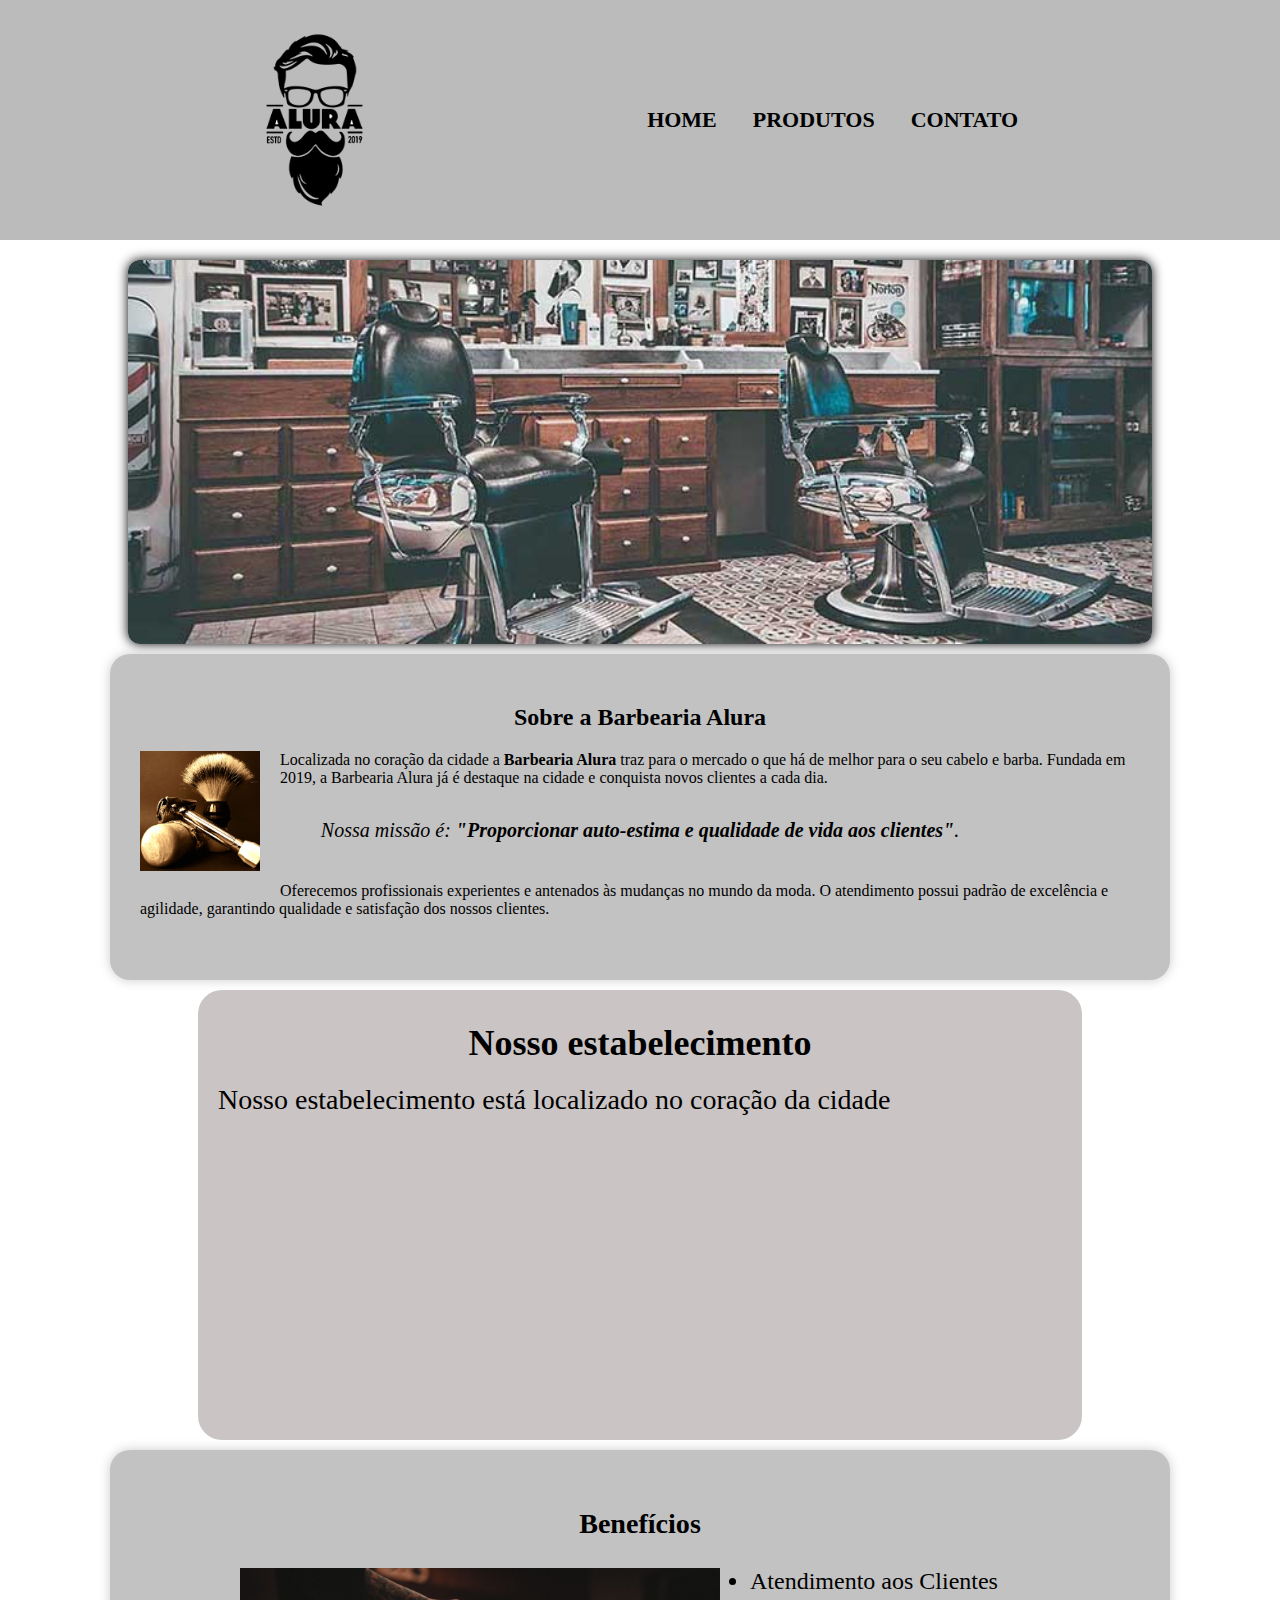
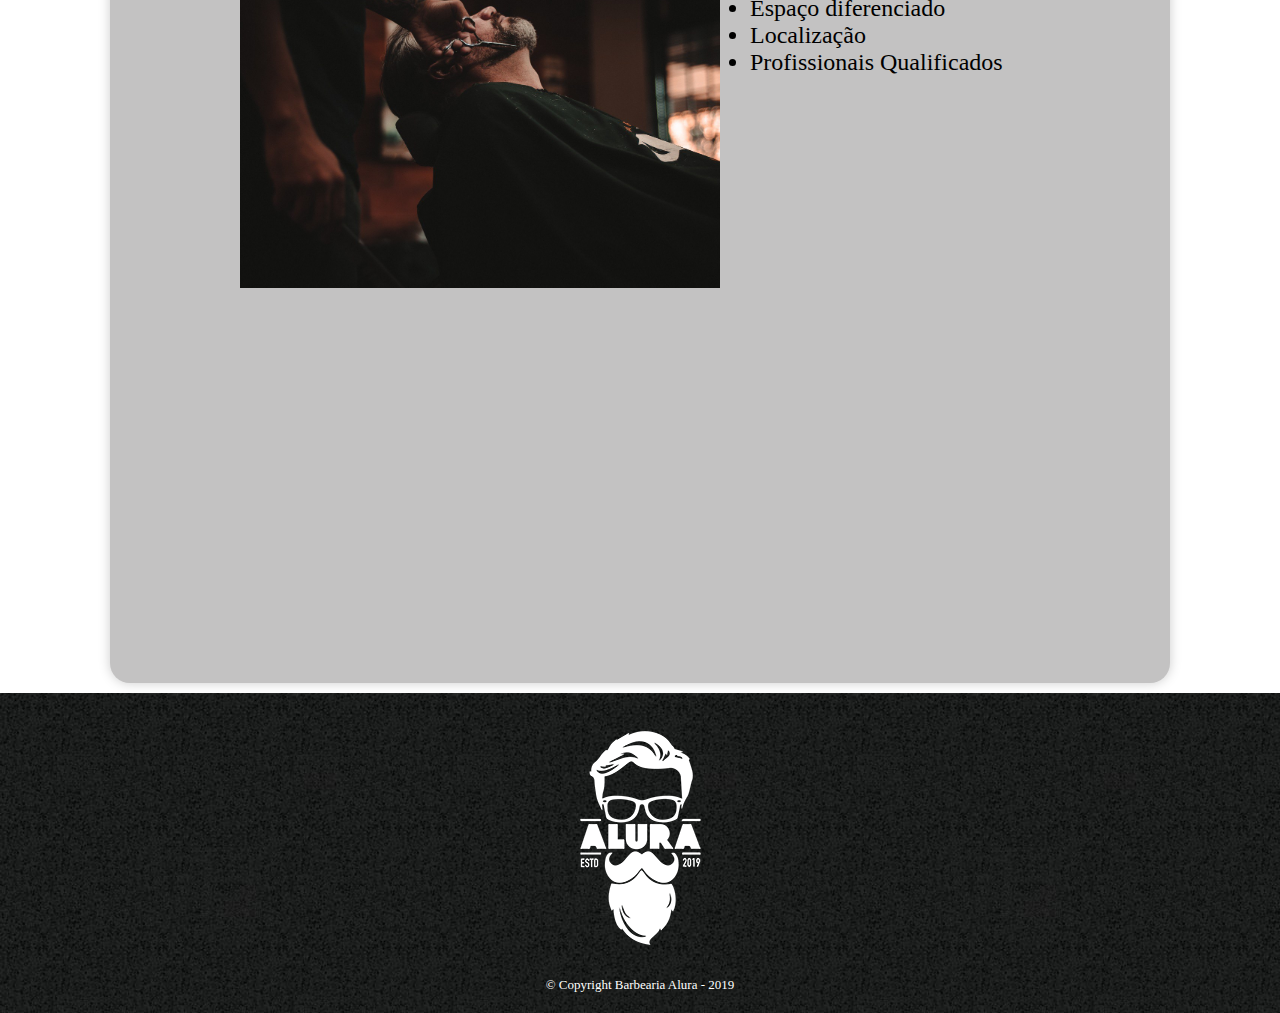
<file: index.html>
<!DOCTYPE html>
<html lang="pt-br">
	<head>
		<meta charset="UTF-8">
		<title>Barbearia Alura</title>
		<!-- <link rel="stylesheet" href="./css/reset.css"> -->
		<link rel="stylesheet" href="./css/style.css">
		<link href="https://fonts.googleapis.com/css2?family=Montserrat:wght@100&display=swap" rel="stylesheet">

		
	</head>

	<body>
		<header>
			<div class="caixa">
				<img class="caixa-logo" src="./img/logo.png">

				<nav>
					<ul class="nav-ul">
						<li><a href="index.html">Home</a></li>
						<li><a href="./html/produtos.html">Produtos</a></li>
						<li><a href="./html/contato.html">Contato</a></li>
					</ul>
				</nav>
			</div>
		</header>
		
		

		<main>
			<img class="banner" src="./img/banner.jpg">
			
			<section class="principal">
				<h2 class="titulo-principal">Sobre a Barbearia Alura</h2>

				<img class="utensilios" src="./img/utensilios.jpg" alt="utensilios de barba">

				<p>Localizada no coração da cidade a <strong>Barbearia Alura</strong> traz para o mercado o que há de melhor para o seu cabelo e barba. Fundada em 2019, a Barbearia Alura já é destaque na cidade e conquista novos clientes a cada dia.</p>

				<p id="missao"><em>Nossa missão é: <strong>"Proporcionar auto-estima e qualidade de vida aos clientes"</strong>.</em></p>

				<p>Oferecemos profissionais experientes e antenados às mudanças no mundo da moda. O atendimento possui padrão de excelência e agilidade, garantindo qualidade e satisfação dos nossos clientes.</p>
			</section>

			<section class="mapa">
				<h3 class="mapa-h3">Nosso estabelecimento</h3>
				<p>Nosso estabelecimento está localizado no coração da cidade</p>
				<iframe src="https://www.google.com/maps/embed?pb=!1m18!1m12!1m3!1d1831.8444365868354!2d-51.16813339369623!3d-23.327044630115658!2m3!1f0!2f0!3f0!3m2!1i1024!2i768!4f13.1!3m3!1m2!1s0x94eb4345b2d65521%3A0x811b07106c71d1c!2sAv.%20Aminthas%20de%20Barros%2C%20216-328%20-%20Ipanema%2C%20Londrina%20-%20PR%2C%2086015-050!5e0!3m2!1spt-BR!2sbr!4v1690985906004!5m2!1spt-BR!2sbr" width="100%" height="300" style="border:0;" allowfullscreen="" loading="lazy" referrerpolicy="no-referrer-when-downgrade"></iframe>
			</section>

			<section class="beneficios">

				<h3 class="titulo-beneficios">Benefícios</h3>

				<img src="./img/beneficios.jpg" class="imagembeneficios">
				
				<div class="conteudo-beneficios">
					<ul class="lista-beneficios">
						<li class="itens">Atendimento aos Clientes</li>
						<li class="itens">Espaço diferenciado</li>
						<li class="itens">Localização</li>
						<li class="itens">Profissionais Qualificados</li>
					</ul>
				</div>

				

				<div class="video">
					<iframe width="560" height="315" src="https://www.youtube.com/embed/NALYTJ_tQiU" title="YouTube video player" frameborder="0" allow="accelerometer; autoplay; clipboard-write; encrypted-media; gyroscope; picture-in-picture; web-share" allowfullscreen></iframe>
				</div>
			</section>
	</main>
		<footer>
			<img src="./img/logo-branco.png">
			<p class="copyright">&copy; Copyright Barbearia Alura - 2019</p>
		</footer>
	</body>
</html>
</file>
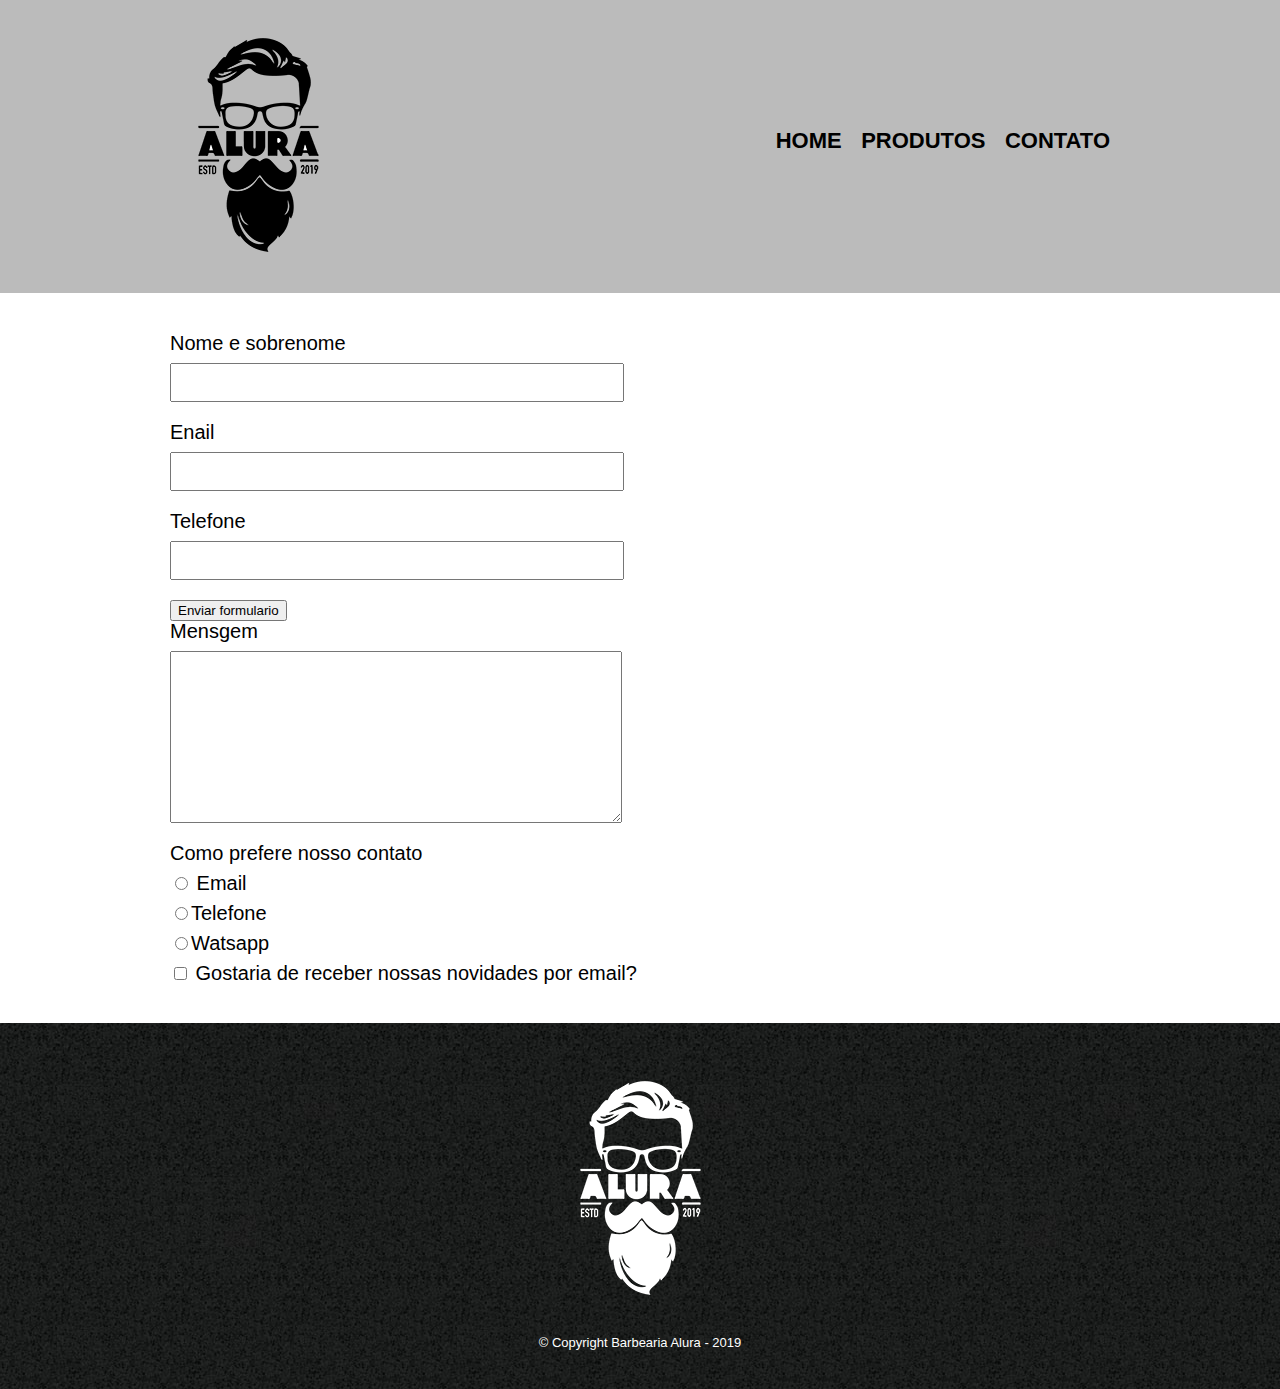
<file: html/contato.html>
<!DOCTYPE html>
<html>

<head>
    <meta charset="UTF-8">
    <title>Contato - Barbearia Alura</title>

    <link rel="stylesheet" href="../css/reset.css">
    <link rel="stylesheet" href="../css/produtos.css">
</head>

<body>
    <header>
        <div class="caixa">
            <h1><img src="../img/logo.png"></h1>

            <nav>
                <ul>
                    <li><a href="../index.html">Home</a></li>
                    <li><a href="./produtos.html">Produtos</a></li>
                    <li><a href="./contato.html">Contato</a></li>
                </ul>
            </nav>
        </div>
    </header>

    <main>
        <form>
            <label for="nomesobrenome">Nome e sobrenome</label>
            <input type="text" id="nomesobrenome" class="input-padrao">
            <label for="email">Enail</label>
            <input type="text" id="email" class="input-padrao" >
            <label for="telefone">Telefone</label>
            <input type="text" id="telefone" class="input-padrao">
            <input type="submit" value="Enviar formulario">

            <label for="mensagem">Mensgem</label>
            <textarea name="mensagem" id="mensagem" cols="60" rows="10" class="input-padrao"></textarea>

            <div>
                <p>Como prefere nosso contato</p>
                <label for="radio-email"><input type="radio" name="contato" value="email" id="radio-email"> Email</label>
                

                <label for="radio-telefone"><input type="radio" name="contato" value="radio-telefone" id="radio-telefone">Telefone</label>
                

                <label for="radio-whatsapp"> <input type="radio" name="contato" value="radio-email" id="radio-whatsapp">Watsapp</label>
               
            </div>

            <label class="checkbox"><input type="checkbox"> Gostaria de receber nossas novidades por email?</label>








        </form>

    </main>

    <footer>
        <img src="../img/logo-branco.png">
        <p class="copyright">&copy; Copyright Barbearia Alura - 2019</p>
    </footer>
</body>

</html>
</file>
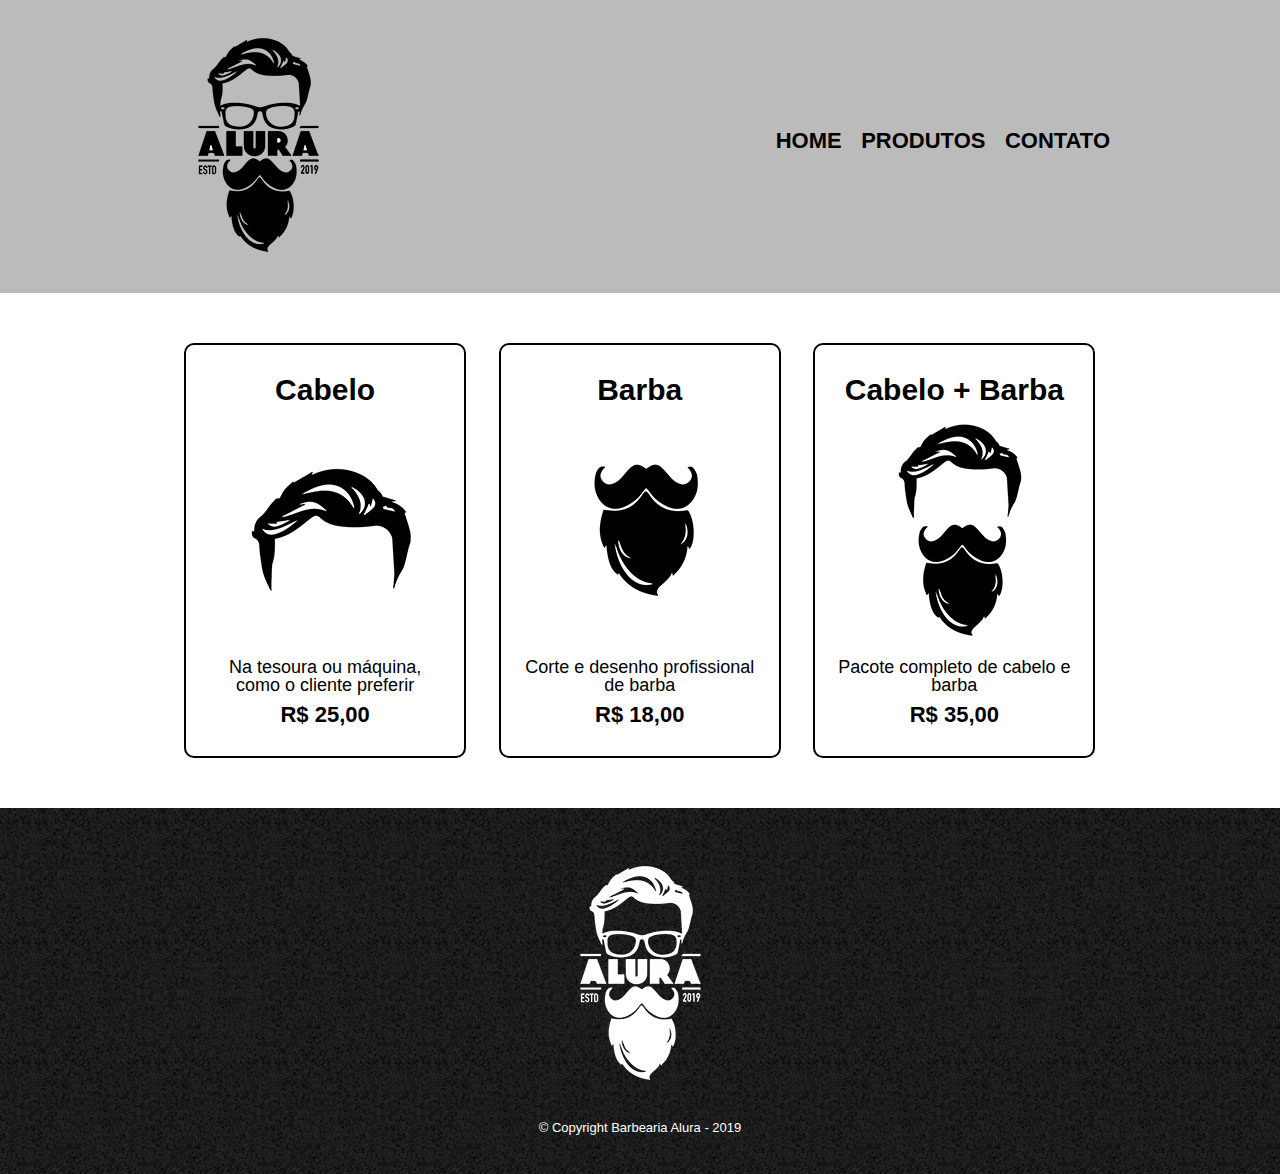
<file: html/produtos.html>
<!DOCTYPE html>
<html>
	<head>
		<meta charset="UTF-8">
		<title>Produtos - Barbearia Alura</title>

		<link rel="stylesheet" href="../css/reset.css">
		<link rel="stylesheet" href="../css/produtos.css">
	</head>
	<body>
		<header>
			<div class="caixa">
				<h1><img src="../img/logo.png"></h1>

				<nav>
					<ul>
						<li><a href="../index.html">Home</a></li>
						<li><a href="./produtos.html">Produtos</a></li>
						<li><a href="./contato.html">Contato</a></li>
					</ul>
				</nav>
			</div>
		</header>

		<main>
			<ul class="produtos">
				<li>
					<h2>Cabelo</h2>
					<img src="../img/cabelo.jpg">
					<p class="produto-descricao">Na tesoura ou máquina, como o cliente preferir</p>
					<p class="produto-preco">R$ 25,00</p>
				</li>
				<li>
					<h2>Barba</h2>
					<img src="../img/barba.jpg">
					<p class="produto-descricao">Corte e desenho profissional de barba</p>
					<p class="produto-preco">R$ 18,00</p>
				</li>
				<li>
					<h2>Cabelo + Barba</h2>
					<img src="../img/cabelo+barba.jpg">
					<p class="produto-descricao">Pacote completo de cabelo e barba</p>
					<p class="produto-preco">R$ 35,00</p>
				</li>
			</ul>
		</main>

		<footer>
			<img src="../img/logo-branco.png">
			<p class="copyright">&copy; Copyright Barbearia Alura - 2019</p>
		</footer>
	</body>
</html>
</file>
<file: css/style.css>
/* #banner {
	width:100%;
}

.principal{
	background: #CCCCCC;
	padding: 30px;
}

.titulo-principal {
	padding-left: 20px;
}

.titulo-centralizado {
	text-align: center
}

p {
	text-align: center;
}

#missao {
	font-size: 20px
}

em strong {
	color: #FF0000;
}

.itens {
	font-style: italic
}

.beneficios {
	background: #FFFFFF;
	padding: 20px;
}

ul {
	display: inline-block;
	vertical-align: top;
	width: 20%;
	margin-right: 15%;
}

.imagembeneficios {
	width: 50%;
} */

body{
	margin: 0;
	padding: 0;
	box-sizing: border-box;
}
header{
	position: relative;
	margin: 0 auto;
	height: 240px;
}
.caixa{
	display: flex;
	background: #BBBBBB;
	padding: 20px 0;
	justify-content: space-evenly;
	margin: 0 0 20px 0;
}
.caixa-logo{
	/* width: 200px; */
	height: 200px;
}

nav{
	display: flex;
	justify-content: center;
	align-items: center;
}

.nav-ul{
	display: flex;
	justify-content: space-around;
	padding: 0;
}
nav li{
	display: grid;
	margin: 0 auto;
}
nav a{
	text-transform: uppercase;
	color: #000000;
	font-weight: bold;
	font-size: 22px;
	text-decoration: none;
	padding: 18px;
}
nav a:hover {
	color: #C78C19;
	text-decoration: none;
}

/* Fim do Header */

/* Main */
main{
	display: grid;
	grid-template-rows: 474px, repeat(3, 1fr);
	gap: 10px;
	margin-top: 20px;
}

.banner{
	width: 80%;
	border-radius: 12px;
	box-shadow: 0 0 12px;
	margin: 0 auto;
}

/* section 1 */
.principal{
	width: 1000px;
	padding: 30px;
	justify-items: center;
	margin: 0 auto;
	background-color: #c3c2c2;
	box-shadow: 0 0 12px #CCCCCC;
	border-radius: 20px;
}

.utensilios{
	width: 120px;
	float: left;
	margin: 0 20px 20px 0;
}

.principal p{
	margin: 0 0 2em;
	color: #000000;
}
.principal strong{
	font-weight: bold;	
}
.principal em{
	font-style: italic;
}
#missao {
	font-size: 20px
}
/* Fim section 1 */

/* Section 2 */
.mapa{
	width: 860px;
	margin: 0 auto;
	border-radius: 24px;
	background-color: #cac4c4;
	padding: 12px;
}

.mapa-h3{
	padding: 12px;
	text-align: center;
	font-size: 36px;
	margin: 8px;
}
.mapa p{
	margin: 8px;
	font-size: 28px;
}
/* Fim section 2 */

/* Section 3 */
.beneficios {
	background: #FFFFFF;
	width: 1000px;
	padding: 30px;
	justify-items: center;
	margin: 0 auto;
	background-color: #c3c2c2;
	box-shadow: 0 0 12px #CCCCCC;
	border-radius: 20px;
	font-size: 24px;
}
.imagembeneficios{
	width: 480px;
	float: left;
	margin: 0 30px 20px 100px;
}
.conteudo-beneficios{
	width: 480px;
	margin-left: 480px;
}

.lista-beneficios{
	font-size: 24px;
	padding-left: 20px;
}
.video{
	width: 560px;
	margin: 1em auto;
}
/* Fim Section 3 */

/* Footer */

footer {
	text-align: center;
	background: url("../img/bg.jpg");
	padding: 20px 0;
	margin: 10px 0 0 0;
}

.copyright {
	color: #FFFFFF;
	font-size: 13px;
	margin: 10px 0 0;
}
</file>
<file: css/produtos.css>
body{
	font-family: 'Montserrat', sans-serif;

}

header {
	background: #BBBBBB;
	padding: 20px 0;
}

.caixa {
	position: relative;
	width: 940px;
	margin: 0 auto;
}

nav {
	position: absolute;
	top: 110px;
	right: 0;
}

nav li {
	display: inline;
	margin: 0 0 0 15px;
}

nav a {
	text-transform: uppercase;
	color: #000000;
	font-weight: bold;
	font-size: 22px;
	text-decoration: none;
}

nav a:hover {
	color: #C78C19;
	text-decoration: none;
}
/* Fim Header */

.produtos {
	width: 940px;
	margin: 0 auto;
	padding: 50px 0;
}

.produtos li {
	display: inline-block;
	text-align: center;
	width: 30%;
	vertical-align: top;
	margin: 0 1.5%;
	padding: 30px 20px;
	box-sizing: border-box;
	border: 2px solid #000000;
	border-radius: 10px;
}

.produtos li:hover {
	border-color: #C78C19;
}

.produtos li:active {
	border-color: #088C19;	
}

.produtos li:hover h2 {
	transform: scale(1.1);
}

.produtos h2 {
	font-size: 30px;
	font-weight: bold;
}

.produto-descricao {
	font-size: 18px;
}

.produto-preco {
	font-size: 22px;
	font-weight: bold;
	margin-top: 10px;
}
.mapa{

	padding: 3em 0;
	text-align: center;
}

.mapa p{
	margin: 0 0 0 2em;
	
}
.video{
	width: 560px;
	margin: 1em auto;
}
.conteudo-beneficios{
	width: 560px;
	margin: 0 auto;
}
.lista-beneficios{
	width: 40%;
}

footer {
	text-align: center;
	background: url("../img/bg.jpg");
	padding: 40px 0;
}

.copyright {
	color: #FFFFFF;
	font-size: 13px;
	margin: 20px 0 0;
}
main{
	width: 940px;
	margin: 0 auto;
}
form{
	margin: 40px 0;
}
form label, form p{
	display: block;
	font-size: 20px;
	margin: 0 0 10px;
}
.input-padrao{
	display: block;
	margin: 0 0 20px;
	padding: 10px 200px;
	width: 50px;
}
.checbox{
	margin: 20px 0;
}
.banner{
	width: 100%;
}
.titulo-principal{
	text-align: center;
	font-size: 2em;
	margin: 0 0 1em;

}
.principal p{
	margin: 0 0 1em;
	color: #000000;
}
.principal strong{
	font-weight: bold;	
}
.principal em{
	font-style: italic;
}
.imagembeneficios{
	width: 60%;
}
.utensilios{
	width: 120px;
	float: left;
	margin: 0 20px 20px 0;
}
.titulo-principal{
	clear: left;
}
</file>
